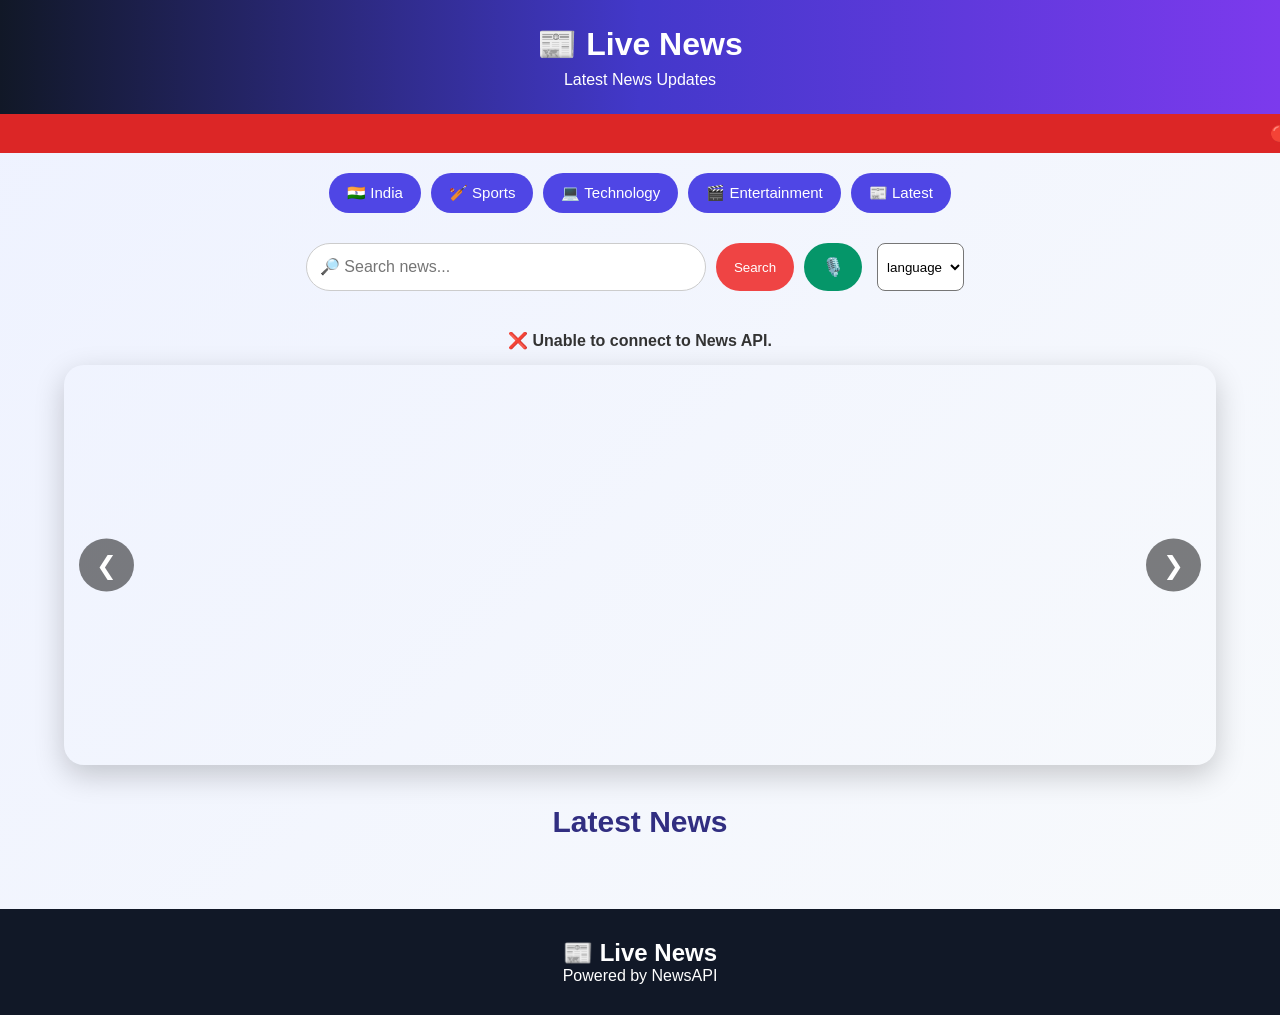
<file: index.html>
<html >
<head>
<meta charset="UTF-8">
<meta name="viewport"
content="width=device-width, initial-scale=1.0">
<title>Live News Website</title>
 <link rel="stylesheet" href="index.css">
</head>
<body>
<!-- HEADER -->                                                           
<header>
<h1>📰 Live News</h1>
<p>Latest News Updates</p>
</header>
<!-- BREAKING NEWS -->
<div class="breaking">
<span id="breakingText">
🔴 Breaking News Loading...
</span>
</div>
<!-- CATEGORIES -->
<div class="categories">
<button onclick="loadCategory('India')">
🇮🇳 India
</button>
<button onclick="loadCategory('cricket')">
🏏 Sports
</button>
<button onclick="loadCategory('technology')">
💻 Technology
</button>
<button onclick="loadCategory('movies')">
🎬 Entertainment
</button>
<button onclick="loadNews()">
📰 Latest
</button>
</div>
<!-- SEARCH -->
<div class="search-box">
<input
type="text"
id="searchInput"
placeholder="🔎 Search news...">
<button onclick="searchNews()">
Search
</button>
<button
class="voice"
onclick="startVoice()"
title="Voice Search">
🎙️
</button>
<!--language-->
    <select id="language" onchange="changelanguage()">
        <option value="lang">language</option>
        <option value="en">English</option>
        <option value="te">Telugu</option>
        <option value="hi">Hindi</option>
    </select>
    <h2 id="text"></h2>
</div>

<!-- STATUS -->
<div id="message">
Loading news...
</div>
<!-- SLIDER -->
<div class="slider">
<div id="sliderContainer">
</div>
<button
class="prev"
onclick="previousSlide()">
❮
</button>
<button
class="next"
onclick="nextSlide()">
❯
</button>
<div
class="dots"
id="dots">
</div>
</div>
<!-- TITLE -->
<h2 class="news-title">
Latest News
</h2>
<!-- NEWS -->
<div
id="newsContainer"
class="news-container">
</div>
<!-- FOOTER -->
<footer>
<h2>📰 Live News</h2>
<p>
Powered by NewsAPI
</p>
</footer>
<script src="index.js"></script>
</body>
</html>
</file>
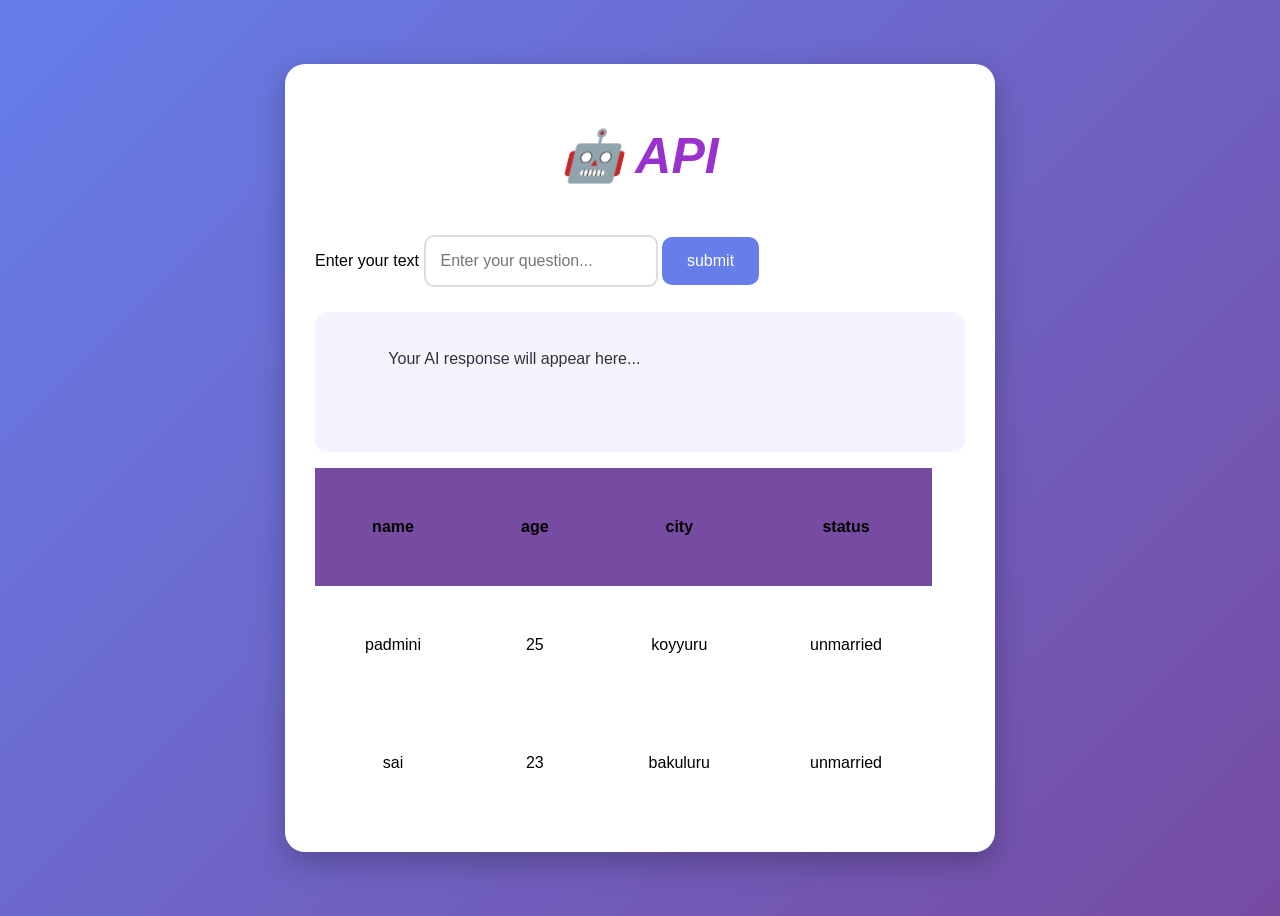
<file: api.html>
<!DOCTYPE html>
<html lang="en">
<head>
    
    <title>API</title>

    <style>
        

        body {
            font-family: Arial, sans-serif;
            min-height: 100vh;
            display: flex;
            justify-content: center;
            align-items: center;
            background: linear-gradient(135deg, #667eea, #764ba2);
        }

        .chat-container {
            width: 90%;
            max-width: 650px;
            background: white;
            border-radius: 20px;
            padding: 30px;
            box-shadow: 0 10px 30px rgba(0,0,0,0.25);
        }

        h1 {
            text-align: center;
            color: darkorchid;
            margin-bottom: 50px;
            font-style: italic ;
            font-size: 50px;
        }

        .input-area {
            display: flex;
            gap: 10px;
        }

        #input_text {
            flex: 1;
            padding: 15px;
            border: 2px solid #ddd;
            border-radius: 10px;
            font-size: 16px;
            outline: none;
        }

        #input_text:focus {
            border-color: #667eea;
        }

        button {
        /* width: 50%; */
            padding: 15px 25px;
            border: none;
            border-radius: 10px;
            background: #667eea;
            color: white;
            font-size: 16px;
            cursor: pointer;
        }

        button:hover {
            background: #4f5ed1;
        }

        #response_box {
            margin-top: 25px;
            padding: 20px;
            min-height: 100px;
            background: #f4f4ff;
            border-radius: 12px;
            color: #333;
            white-space: pre-wrap;
        }

        .loading {
            color: #777;
            font-style: italic;
        }

        @media (max-width: 600px) {
            .input-area {
                flex-direction: column;
            }

            button {
                width: 100%;
            }
        }
        table{
            border-collapse: collapse;
            width: 50px;
        }
        .table-container{
            overflow-x: auto;
            border-collapse: collapse;
        }
        th{
            background: #764ba2;
            padding: 50px;
        }
        td{
            padding: 50px;
            text-align: center;
        }
    </style>
</head>

<body>

    <div class="chat-container">

        <h1>🤖 API</h1>

      

            <label type="text">Enter your text</label>

            <input
                type="text"
                id="input_text"
                placeholder="Enter your question..."
            >

            <button onclick="sendRequest()">
            submit
            </button>

    

        <!-- Response -->
        <div id="response_box">
            Your AI response will appear here...
        </div>

    
    <table>
    <p id="status"></p>
    <div class="table-container">
        <tr>
        <th>name</th>
        <th>age</th>
        <th>city</th>
        <th>status</th>
</tr>
<tr>
    <td>padmini</td>
    <td>25</td>
    <td>koyyuru</td>
    <td>unmarried</td>
</tr>
<tr>
    <td>sai</td>
    <td>23</td>
    <td>bakuluru</td>
    <td>unmarried</td>
</tr>
    </table>
</div>


    <script>

        async function sendRequest() {

            // Get user input
            const usr_input = document.getElementById("input_text").value;

            // Check empty input
            if (usr_input.trim() === "") {
                alert("Please enter a question.");
                return;
            }

            // Show loading
            document.getElementById("response_box").innerHTML =
                "<span class='loading'>Thinking... 🤔</span>";

            try {

                // Send request to backend
                const response = await fetch(
                    "https://3h0jj9j1-5000.inc1.devtunnels.ms/ask_my_llm",
                    {
                        method: "POST",

                        headers: {
                            "Content-Type": "application/json"
                        },

                        body: JSON.stringify({
                            input: usr_input
                        })
                    }
                );

                // Check response
                if (!response.ok) {
                    throw new Error(
                        "Server error: " + response.status
                    );
                }

                // Convert response to JSON
                const result = await response.json();

                console.log(result);

                // Display result
                document.getElementById("response_box").innerText =
                    result.response || result.answer || JSON.stringify(result);

            } catch (error) {

                console.error(error);

                document.getElementById("response_box").innerText =
                    "❌ Error connecting to the server.\n\n" +
                    error.message;
            }
        }


        // Allow Enter key to send
        document.getElementById("input_text").addEventListener(
            "keydown",
            function(event) {

                if (event.key === "Enter") {
                    sendRequest();
                }

            }
        );

    </script>

</body>
</html>
</file>
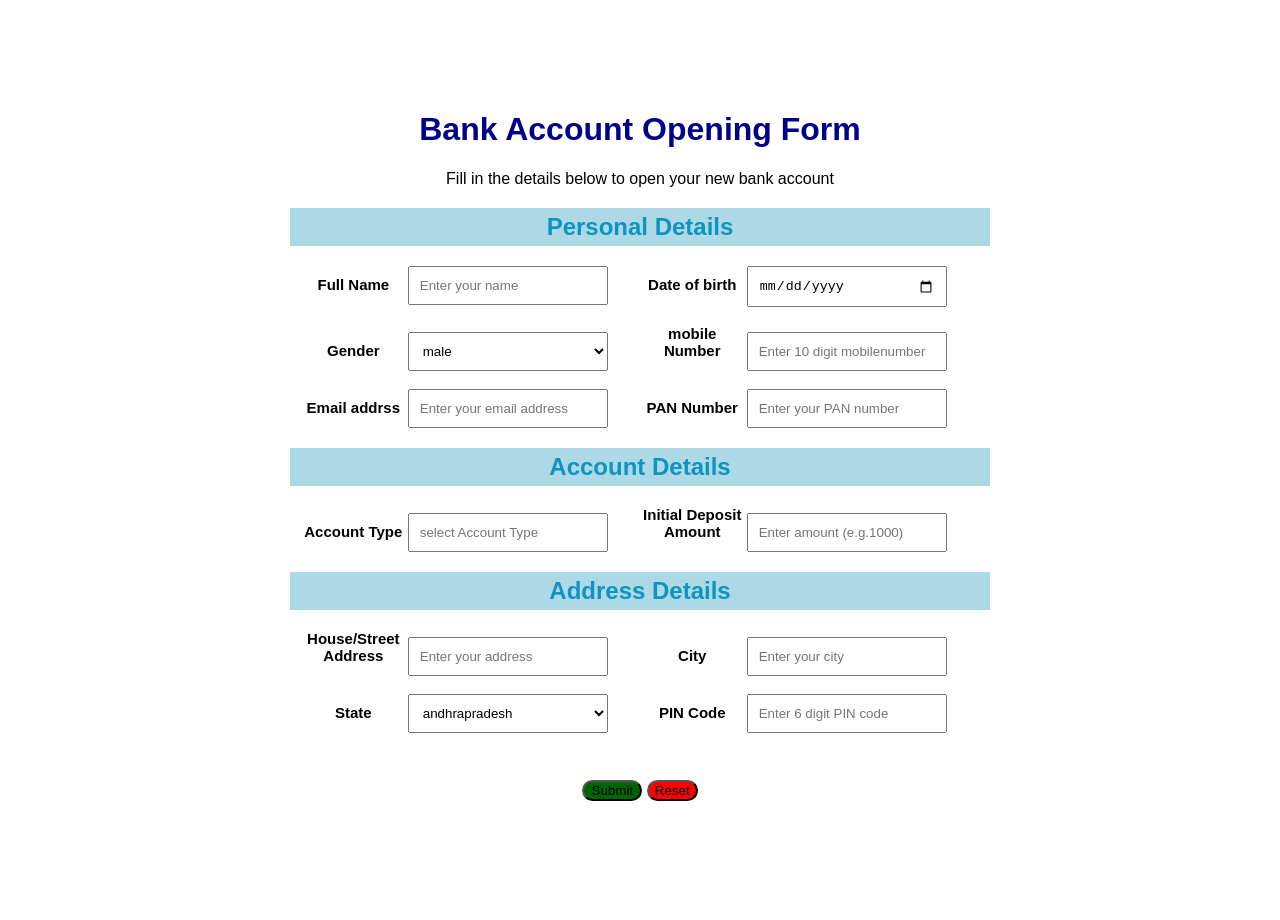
<file: bankingform.html>
<html>
<head>
    <title>Banking Form</title>
    <style>
        body {
          font-family: arial;
          margin: 0;
          padding:30px;
        }
        form{
            width: 700px;
            margin: 30px;
            padding: 30px;
            background:white;
            box-shadow: 10px;
        }
        h1{
            text-align: center;
            color:darkblue
        
        }
        p{
            text-align: center;
        }
        h2{
           background: lightblue; 
            color:rgb(13, 148, 193);
            padding: 5px;
        }
        label{
            font-size: 15px;
            font-weight:bold;
             display:inline-block ; 
            width: 100px;
        }
        input,select{
        padding: 10px;
    width: 200px;
    margin-right: 30px;
        }
         .button{
            padding: 9px;
            margin: 20px;
            text-align: center;
        }
        .submit {
            background-color: darkgreen;
          border-radius: 200px;
          width: 60px;
            
        } 
         .reset{
            background-color: red;
            border-radius: 200px;
        }
        
        
    </style>
</head>
<center><body>
<form>
<h1>Bank Account Opening Form</h1>
<p>Fill in the details below to open your new bank account</p>
<h2>Personal Details</h2>
<label>Full Name</label>
<input type="text"id="name"placeholder="Enter your name">
<label>Date of birth</label>
<input type="date"id="dob"><br></br>
<label>Gender</label>
<select id="gender">
 <option value="male">male</option>
 <option value="female">female</option>
</select>
 <label>mobile Number</label>
 <input type="tel"id="mobile" maxlength="10"required placeholder="Enter 10 digit mobilenumber"><br></br>
 <label>Email addrss</label>
 <input type="email"id="email" placeholder="Enter your email address">
 <label>PAN Number</label>
 <input type="tel"id="number"placeholder="Enter your PAN number">
 <h2>Account Details</h2>
 <label>Account Type</label>
 <input type="text"id="name"placeholder="select Account Type">
 <label>Initial Deposit Amount</label>
 <input type="number"id="number"placeholder="Enter amount (e.g.1000)">
 <h2>Address Details</h2>
 <label>House/Street Address</label>
 <input type="text"id="text"placeholder="Enter your address">
 <label>City</label>
 <input type="text"id="text"placeholder="Enter your city"><br></br>
 <label>State</label>
<select type="state">
    <option value="andhrapradesh">andhrapradesh</option>
    <option value="telangana">telangana</option>
    <option value="tamilnadu">tamilnadu</option>
</select>
<label>PIN Code</label>
<input type="tel"id="number"placeholder="Enter 6 digit PIN code"><br></br>
<div class="button">
<button class="submit">Submit</button>
<button class="reset">Reset</button>
</div>
</form>
</body></center>
</html>
</file>
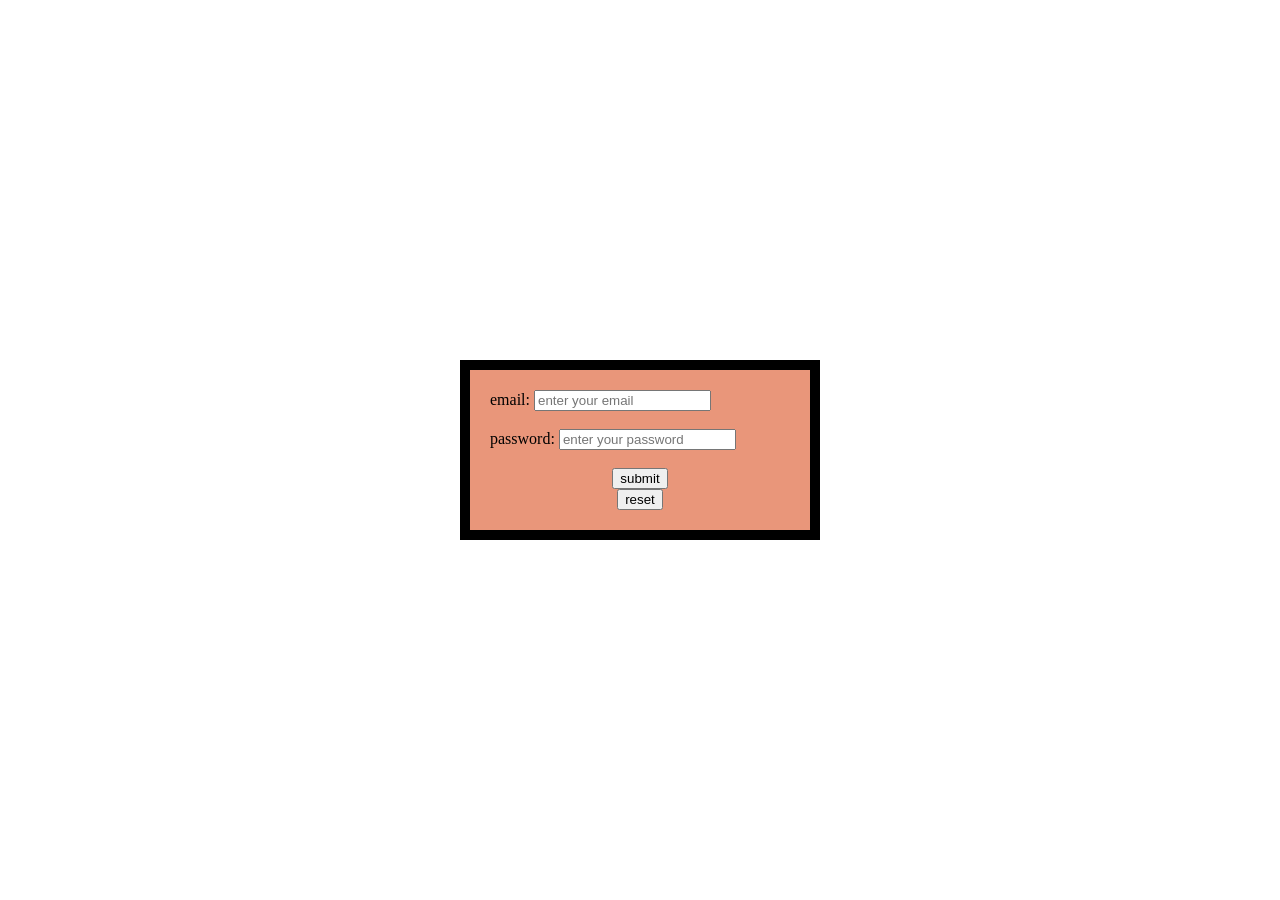
<file: bunny.html>
<html>
<head>
<title>Document</title>
<link rel="stylesheet" href="bunny.css">  
</head>
<body>
<div class="formcontainer">
<div calss="formrow">
<label for="email">email:</label>
<input type="email"id="email"placeholder="enter your email">
</div><br>
<div calss="formrow">
  <label for="password">password:</label>  
<input type="password"id="password"placeholder="enter your password">
</div><br>
<div class="sai">
<button type="submit">submit</button>
<button type="reset">reset</button>

</div>

</body>
</html>
</file>
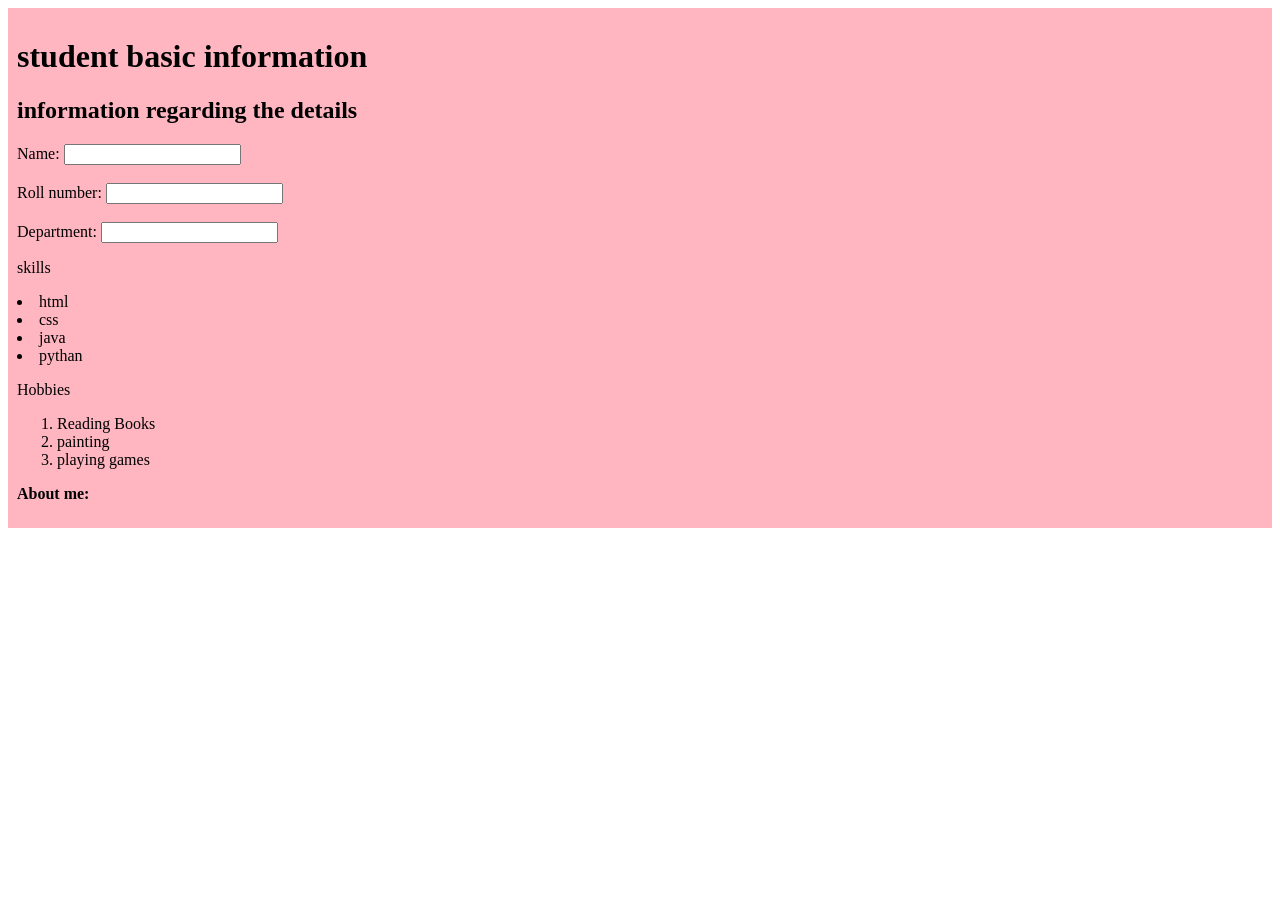
<file: college.html>
<html>
<head>
    <link rel="stylesheet" href="college.css">
</head>
<body>
<form>
<h1>student basic information</h1>
<p><h2>information regarding the details</h2></p>
<label>Name:</label>
<input type="text"id="name"><br></br>
<label>Roll number:</label>
<input type="numbre"id="numbre"><br></br>
<label>Department:</label>
<input type="text"id="text"></input>
<p>skills
<lu>
    <li>html</li>
    <li>css</li>
    <li>java</li>
    <li>pythan</li>
</lu>
<p>Hobbies
<ol>
    <li>Reading Books</li>
    <li>painting</li>
    <li>playing games</li>
</ol>
<p>
    <b>About me:</b>
</p>
    </body>
</html>
</file>
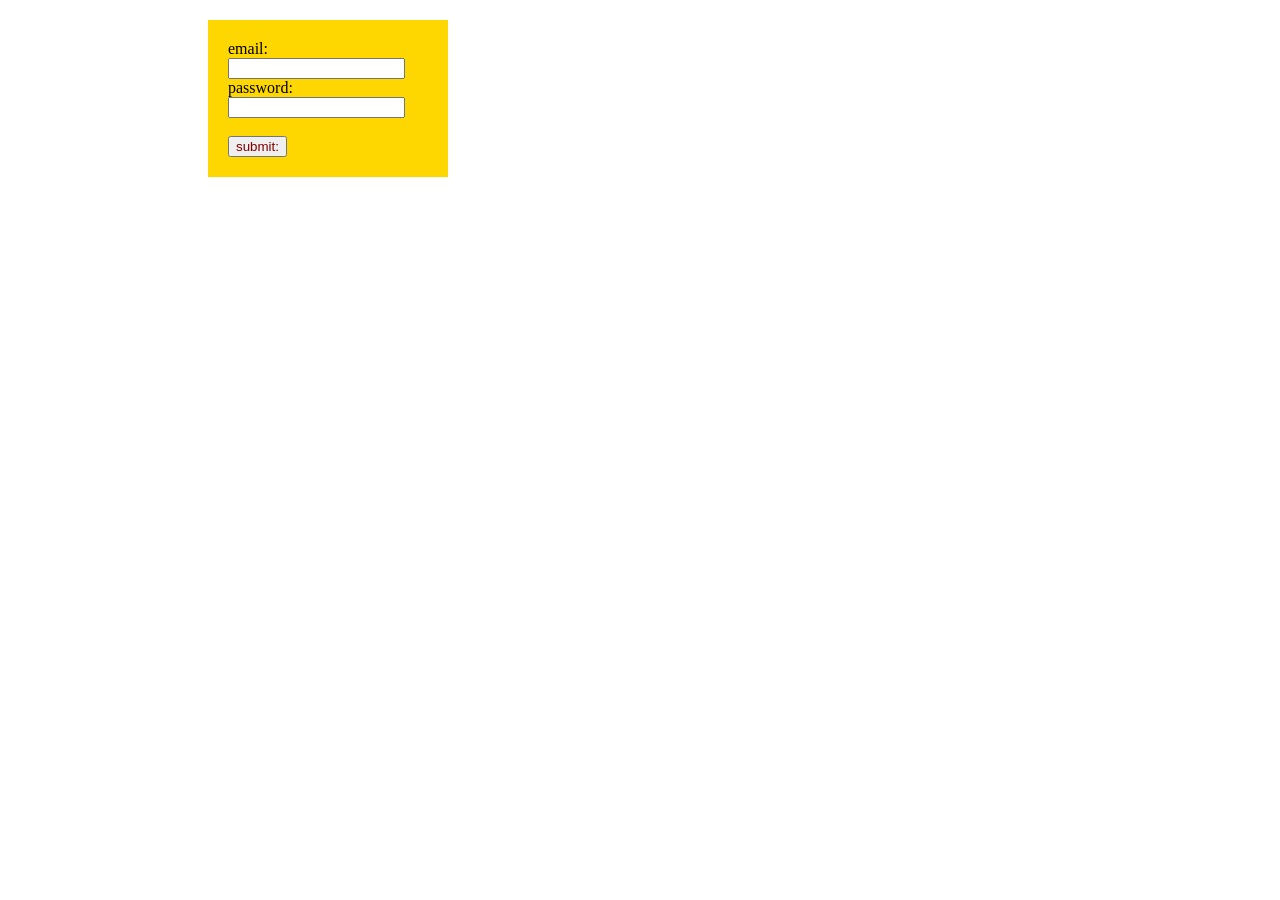
<file: CSS.html>
<html>
<head>
<style>
form{
border:2px gray;
padding:20px;
margin-left:200px;
background-color: gold;
margin-right: 20px;
margin-top: 20px;
width: 200px;

}
button{
    color: maroon;
}


    </style>
</head>
<body>
    <form>
<label for="email">email:</label>
<input type="email" id="email" name="email"></input>
<label for="password">password:</label>
<input type="password" id="password" name="password"></input><br></br>
<button type="submit">submit:</button>
</form>
</body>
</file>
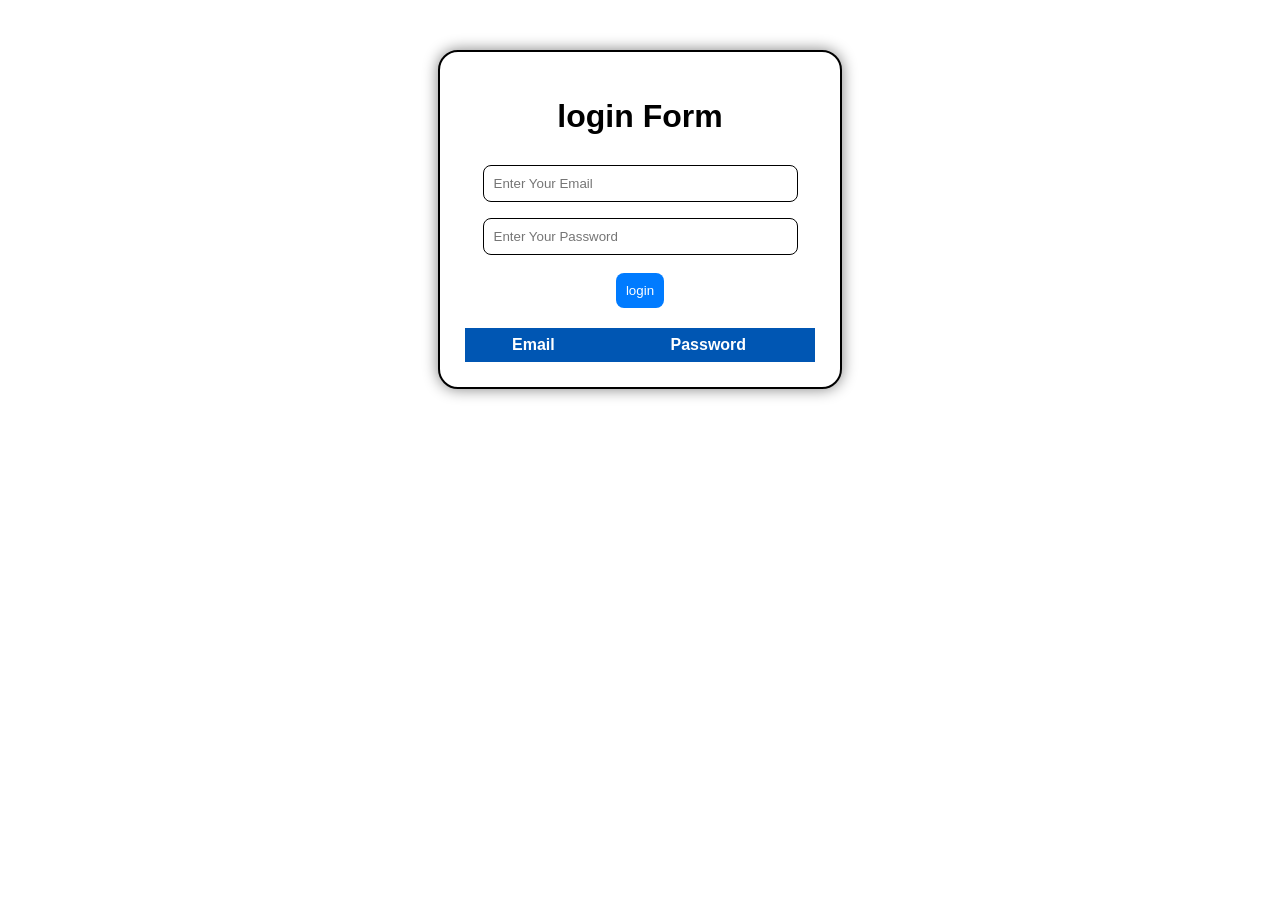
<file: form.html>
<html>
    <head>
        <title>login</title>
    </head>
    <style>
        body{
            font-family: Arial;
            background: fixed;
        }
        .box{
            border: 2px solid black;
            width: 350px;
            padding: 25px;
            margin: 50px auto;
            border-radius: 20px;
            background: white;
            box-shadow: 0px 0px 15px gray;
            text-align: center;
        }
        input{
            padding: 10px;
            width: 90%;
            margin: 8px;
            border-radius: 8px;
            border: 1px solid;
        }
        button{
            padding: 10px;
            background: #007bff;
            color: white;
            border: none;
            border-radius: 8px;
            cursor: pointer;    
            margin-top: 10px;
        }
        button:hover{
            background: #0056b3;
        }
        table{
            width: 100%;
            margin-top: 20px;
            border-collapse: collapse;
        }
        th{
            background: #0056b3;
            color: white;
            padding: 8px;
        }
        td{
            padding: 8px;
            border: 1px solid;
        }
    </style>
    <body>
        <div class="box">
    <h1>login Form</h1>
    <input type="email"id="email"placeholder="Enter Your Email">
    <input type="password"id="password"placeholder="Enter Your Password"><br>
    <button onclick="User()">login</button>
    <table id="Table"border"1">
        <tr>
            <th>Email</th>
            <th>Password</th>
        </tr>
    </table>
        </div>
        <script>
            function User(){
                let email = document.getElementById("email").value;
                let password = document.getElementById("password").value;

                if(email===""||password===""){
                    alert("Please fill both details");
                }
                let table = document.getElementById("Table");
                let newRow = table.insertRow();

                let Cell1 = newRow.insertCell(0);
                let Cell2 = newRow.insertCell(1);

                Cell1.innerText = email;
                Cell2.innerText = password;

                localStorage.setItem(email,password);

                document.getElementById("email").value = "";
                document.getElementById("password").value = "";
            }
        </script>
    </body>
</html>
</file>
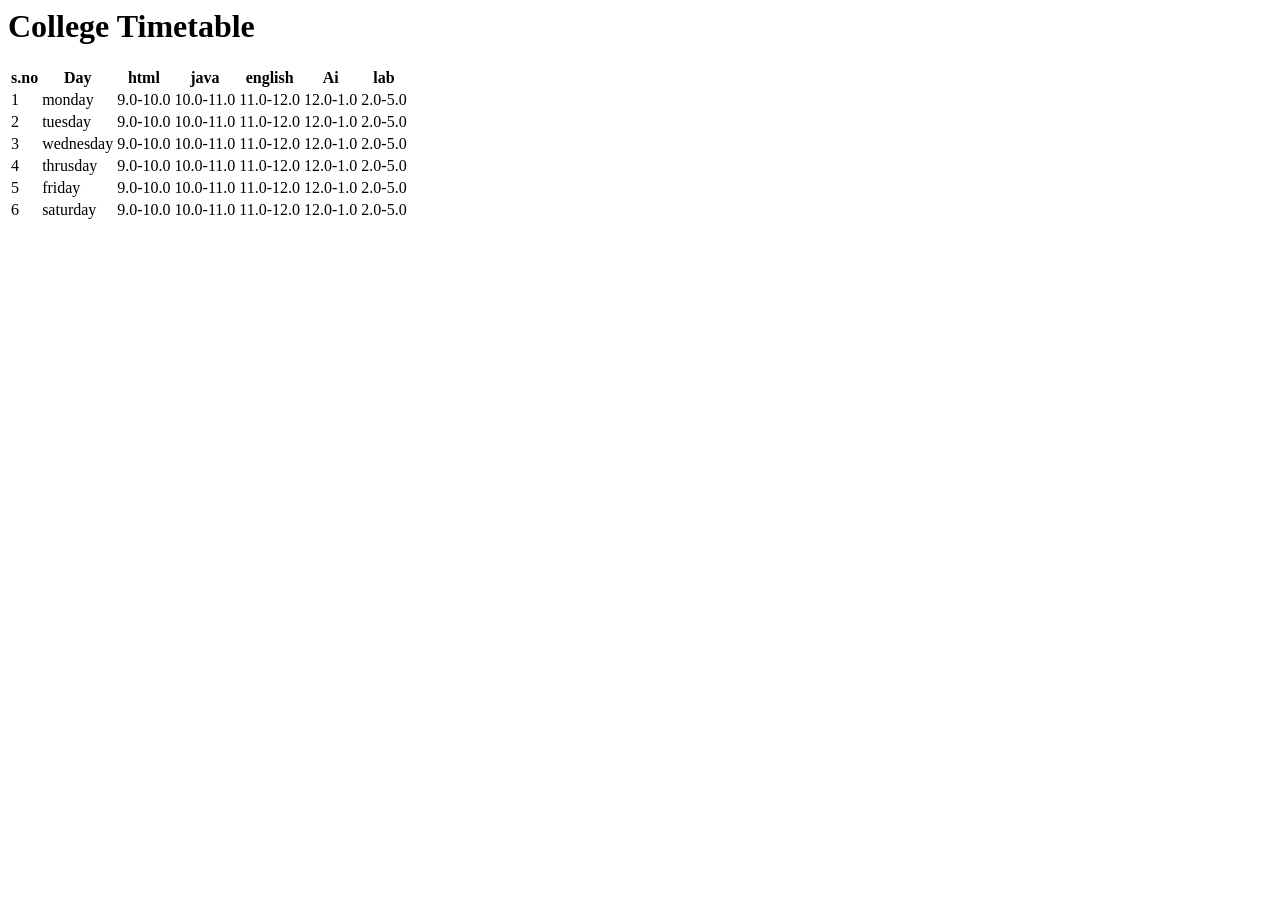
<file: table.html>
<html>
<head>

</head>
<body>
<table>
<h1>College Timetable</h1>
<tr>
    <th>s.no</th>
    <th>Day</th>
    <th>html</th>
    <th>java</th>
    <th>english</th>
    <th>Ai</th>
    <th>lab</th>
</tr>
<tr>
    <td>1</td>
    <td>monday</td>
    <td>9.0-10.0</td>
    <td>10.0-11.0</td>
    <td>11.0-12.0</td>
    <td>12.0-1.0</td>
    <td>2.0-5.0</td>
</tr>
<tr>
<td>2</td>
    <td>tuesday</td>
    <td>9.0-10.0</td>
    <td>10.0-11.0</td>
    <td>11.0-12.0</td>
    <td>12.0-1.0</td>
    <td>2.0-5.0</td>
</tr>
<tr>
<td>3</td>
    <td>wednesday</td>
    <td>9.0-10.0</td>
    <td>10.0-11.0</td>
    <td>11.0-12.0</td>
    <td>12.0-1.0</td>
    <td>2.0-5.0</td>
</tr>
<tr>
<td>4</td>
    <td>thrusday</td>
    <td>9.0-10.0</td>
    <td>10.0-11.0</td>
    <td>11.0-12.0</td>
    <td>12.0-1.0</td>
    <td>2.0-5.0</td>
</tr>
<tr>
<td>5</td>
    <td>friday</td>
    <td>9.0-10.0</td>
    <td>10.0-11.0</td>
    <td>11.0-12.0</td>
    <td>12.0-1.0</td>
    <td>2.0-5.0</td>
</tr>
<tr>
<td>6</td>
    <td>saturday</td>
    <td>9.0-10.0</td>
    <td>10.0-11.0</td>
    <td>11.0-12.0</td>
    <td>12.0-1.0</td>
    <td>2.0-5.0</td>
</tr>
</table>
</body>
</html>
</file>
<file: index.css>
/* RESET */

* {
    margin: 0;
    padding: 0;
    box-sizing: border-box;
}

body {
    font-family: Arial, sans-serif;
    background: linear-gradient(135deg, #eef2ff, #f8fafc);
    color: #222;
}


/* HEADER */

header {
    background: linear-gradient(
        90deg,
        #111827,
        #4338ca,
        #7c3aed
    );

    color: white;
    padding: 25px;
    text-align: center;
}

header h1 {
    font-size: 32px;
    margin-bottom: 8px;
}


/* BREAKING NEWS */

.breaking {
    background: #dc2626;
    color: white;
    padding: 10px;
    overflow: hidden;
    white-space: nowrap;
}

.breaking span {
    display: inline-block;
    padding-left: 100%;
    animation: ticker 18s linear infinite;
}

@keyframes ticker {

    from {
        transform: translateX(0);
    }

    to {
        transform: translateX(-100%);
    }

}


/* CATEGORIES */

.categories {
    display: flex;
    justify-content: center;
    flex-wrap: wrap;
    gap: 10px;
    padding: 20px;
}

.categories button {
    border: none;
    padding: 11px 18px;
    border-radius: 25px;
    background: #4f46e5;
    color: white;
    cursor: pointer;
    font-size: 15px;
    transition: 0.3s;
}

.categories button:hover {
    background: #312e81;
    transform: scale(1.05);
}


/* SEARCH */

.search-box {
    display: flex;
    justify-content: center;
    gap: 10px;
    padding: 10px 20px 25px;
}

.search-box input {
    width: 400px;
    max-width: 70%;
    padding: 13px;
    border: 1px solid #ccc;
    border-radius: 25px;
    outline: none;
    font-size: 16px;
}

.search-box button {
    border: none;
    padding: 13px 18px;
    border-radius: 25px;
    background: #ef4444;
    color: white;
    cursor: pointer;
}

.voice {
    background: #059669 !important;
    font-size: 18px;
}
#language{
    background: white;
    padding: 5px;
    margin-left: 5px;
    border-radius: 8px;
    cursor: pointer;

}


/* STATUS */

#message {
    text-align: center;
    font-weight: bold;
    margin: 15px;
    color: #333;
}


/* SLIDER */

.slider {
    width: 90%;
    max-width: 1200px;
    height: 400px;
    margin: auto;
    position: relative;
    overflow: hidden;
    border-radius: 20px;
    box-shadow: 0 10px 30px rgba(0,0,0,0.2);
}

.slide {
    display: none;
    width: 100%;
    height: 100%;
    position: relative;
}

.slide.active {
    display: block;
    animation: fade 0.8s;
}

@keyframes fade {

    from {
        opacity: 0.3;
    }

    to {
        opacity: 1;
    }

}

.slide img {
    width: 100%;
    height: 100%;
    object-fit: cover;
}

.slide-content {
    position: absolute;
    bottom: 0;
    left: 0;
    width: 100%;
    padding: 30px;
    color: white;

    background: linear-gradient(
        transparent,
        rgba(0,0,0,0.9)
    );
}

.slide-content h2 {
    font-size: 28px;
    margin-bottom: 10px;
}

.slide-content p {
    font-size: 15px;
}


/* SLIDER BUTTONS */

.prev,
.next {
    position: absolute;
    top: 50%;
    transform: translateY(-50%);

    border: none;
    background: rgba(0,0,0,0.5);
    color: white;

    font-size: 25px;
    padding: 12px 17px;

    border-radius: 50%;
    cursor: pointer;
}

.prev {
    left: 15px;
}

.next {
    right: 15px;
}


/* DOTS */

.dots {
    position: absolute;
    bottom: 12px;
    left: 50%;
    transform: translateX(-50%);
    display: flex;
    gap: 8px;
}

.dot {
    width: 10px;
    height: 10px;
    background: white;
    border-radius: 50%;
    cursor: pointer;
    opacity: 0.5;
}

.dot.active {
    opacity: 1;
    transform: scale(1.3);
}


/* NEWS TITLE */

.news-title {
    text-align: center;
    margin: 40px 0 20px;
    font-size: 30px;
    color: #312e81;
}


/* NEWS */

.news-container {
    width: 90%;
    max-width: 1200px;
    margin: auto;

    display: grid;

    grid-template-columns:
    repeat(
        auto-fit,
        minmax(280px, 1fr)
    );

    gap: 25px;
}


/* CARD */

.card {
    background: white;
    border-radius: 15px;
    overflow: hidden;

    box-shadow:
    0 8px 25px rgba(0,0,0,0.1);

    transition: 0.3s;
}

.card:hover {
    transform: translateY(-8px);

    box-shadow:
    0 15px 30px rgba(0,0,0,0.18);
}

.card img {
    width: 100%;
    height: 190px;
    object-fit: cover;
}

.content {
    padding: 18px;
}

.content h2 {
    font-size: 19px;
    margin-bottom: 10px;
}

.content p {
    color: #666;
    line-height: 1.5;
}

.source {
    display: block;
    margin-top: 10px;
    color: #777;
    font-size: 13px;
}

.read {
    display: inline-block;
    margin-top: 15px;
    padding: 9px 15px;

    background: #4f46e5;
    color: white;

    text-decoration: none;
    border-radius: 6px;
}

.read:hover {
    background: #312e81;
}


/* LOADING */

.loading {
    text-align: center;
    font-size: 20px;
    padding: 30px;
}


/* FOOTER */

footer {
    margin-top: 50px;
    padding: 30px;

    text-align: center;

    background: #111827;
    color: white;
}


/* MOBILE */

@media(max-width:600px) {

    header h1 {
        font-size: 25px;
    }

    .search-box {
        flex-direction: column;
        align-items: center;
    }

    .search-box input {
        width: 90%;
        max-width: 90%;
    }

    .slider {
        height: 350px;
    }

    .slide-content h2 {
        font-size: 21px;
    }

    .slide-content p {
        font-size: 13px;
    }

}
</file>
<file: bunny.css>
.formcontainer{
    
    border: 10px solid;
    width:300px;
    background-color: darksalmon;
    padding: 20px;

}
.formrow{
    display: flex;
    align-items: center;
    gap:10px;
}
  .checkboxrow{
    display: inline-flex;
    align-items: center;
    gap:5px; 
} 
  body{
    display: flex;
    justify-content: center;
    align-items: center;
    min-height: 100px;
    margin: 0;
 } 
  button[type="submit"] {
    display: block;
    margin: auto;
}
 button[type="reset"]{
  display:block ;
  margin:auto ;
 }
</file>
<file: college.css>
form{
background-color: lightpink;
 padding: 9px; 
 form margin: border: ;: ;
}
</file>
